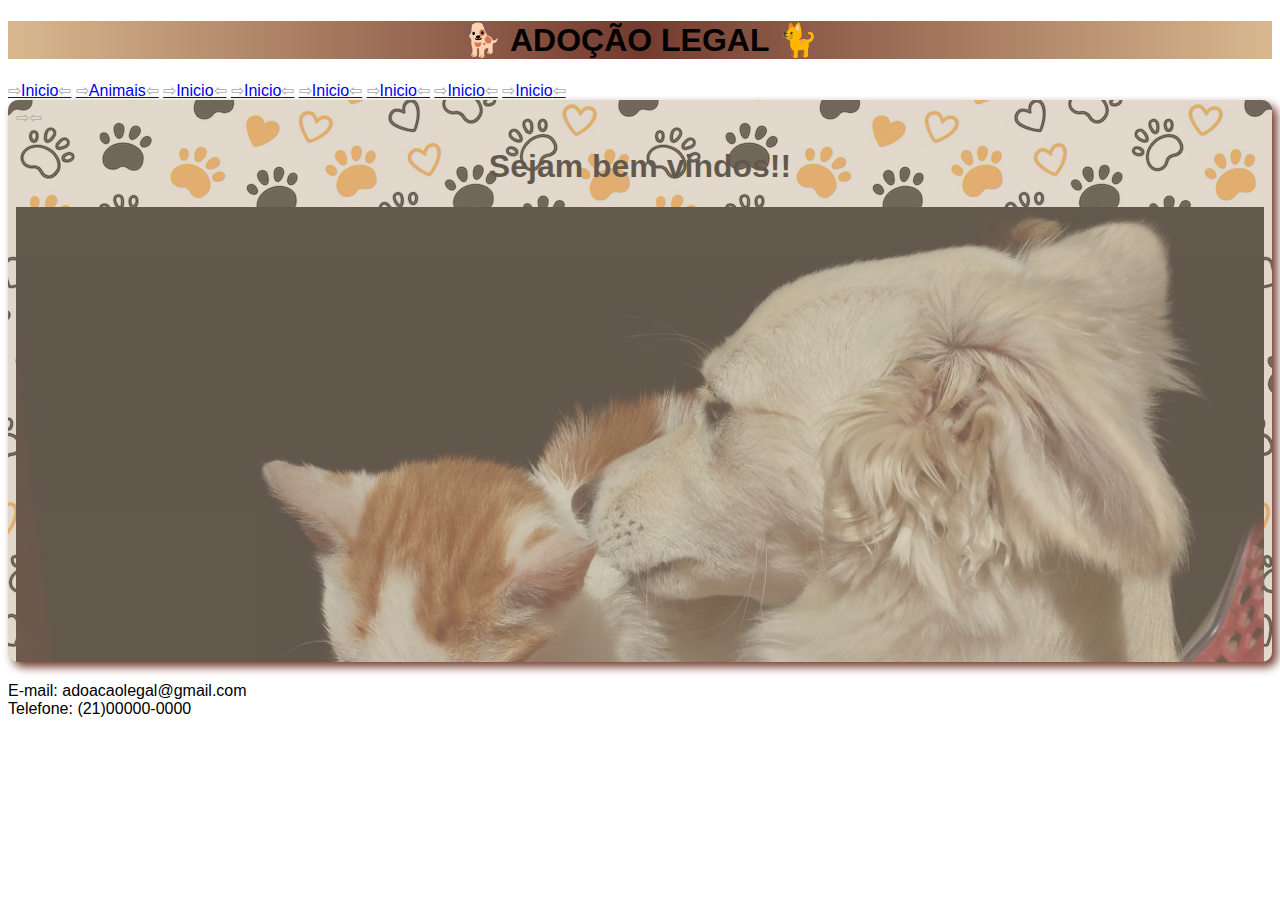
<file: index.html>
<!DOCTYPE html>
<html lang="pt-br">
<head>
    <meta charset="UTF-8">
    <meta http-equiv="X-UA-Compatible" content="IE=edge">
    <meta name="viewport" content="width=device-width, initial-scale=1.0">
    <link rel="icon" href="favicon.ico" type="image/x-icon">
    <title>Adoção Legal </title>
    <link rel="stylesheet" href="style.css">
</head>
<body>
    <header>
        <h1 id="unico">&#x1F415 ADOÇÃO LEGAL &#x1F408</h1>
    </header>
    <nav>
        <a href="inicio.html" target="centro">Inicio</a>
        <a href="animais.html" target="centro">Animais</a>
        <a href="animais.html" target="centro">Inicio</a>
        <a href="animais.html" target="centro">Inicio</a>
        <a href="animais.html" target="centro">Inicio</a>
        <a href="animais.html" target="centro">Inicio</a>
        <a href="animais.html" target="centro">Inicio</a>
        <a href="animais.html" target="centro">Inicio</a>
    </nav>
    <main>
        <div class="conteiner">
            <iframe src="inicio.html" name="centro" style="border:none;" height="424px" width="99.8" title="Iframe Centro" class="fundo responsividade-iframe"></iframe>
        </div>
    </main>

    <footer>
        <p>E-mail: adoacaolegal@gmail.com <br> Telefone: (21)00000-0000</p>
    </footer>
</body>

</html>
</file>
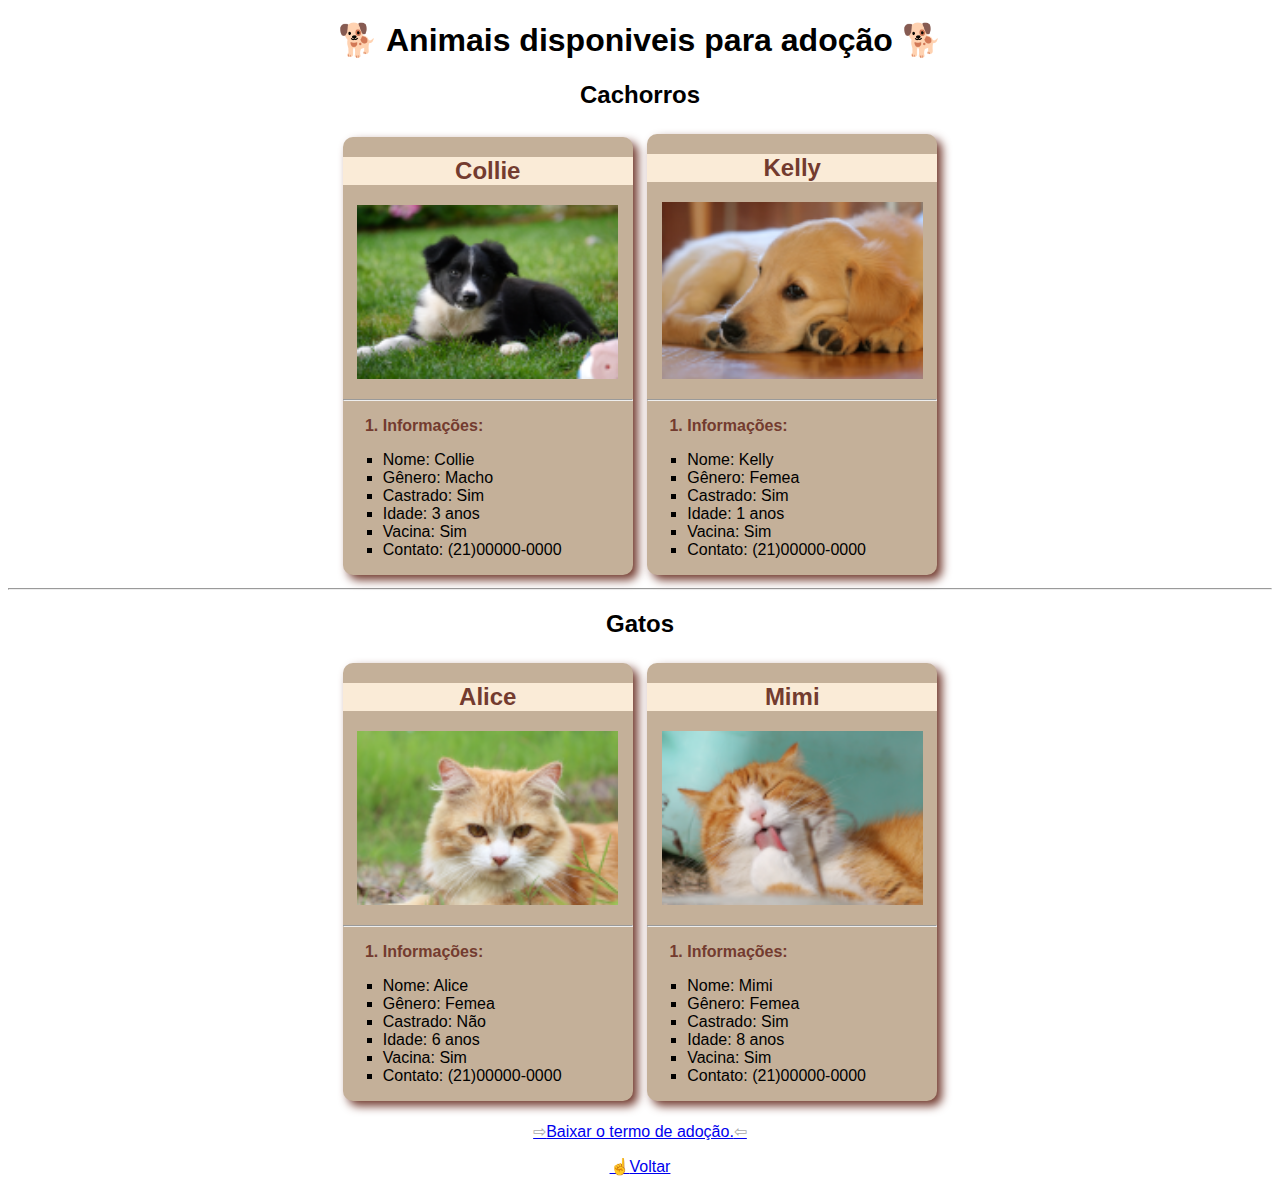
<file: animais.html>
<!DOCTYPE html>
<html lang="en">
    <head>
        <meta charset="UTF-8">
        <meta http-equiv="X-UA-Compatible" content="IE=edge">
        <meta name="viewport" content="width=device-width, initial-scale=1.0">
        <link rel="icon" href="favicon.ico" type="image/x-icon">
        <title>Animais disponíveis </title>
        <link rel="stylesheet" href="style.css">
    </head>
<body class="centro">

    <h1>&#x1F415 Animais disponiveis para adoção &#x1F415</h1>
    <h2>Cachorros</h2>
    <div class="galeria">
        <h2>Collie</h2>
        <p class="centro">
            <picture>
                <img src="cao_150_3.png" alt="Collie">
            </picture>
        </p>
        <hr>
        <ol class="tituloOL" type="1" start="1">
            <li>Informações:</li>
        </ol>
        <ul type="square">
            <li>Nome: Collie</li>
            <li>Gênero: Macho</li>
            <li>Castrado: Sim</li>
            <li>Idade: 3 anos</li>
            <li>Vacina: Sim</li>
            <li>Contato: (21)00000-0000</li>
        </ul>
    </div>
    <div class="galeria">
        <h2>Kelly</h2>
        <p class="centro">
            <picture>
                <img src="cao_150_2.png" alt="Kelly">
            </picture>
        </p>
        <hr>
        <ol class="tituloOL" type="1" start="1">
            <li>Informações:</li>
        </ol>
        <ul type="square">
            <li>Nome: Kelly</li>
            <li>Gênero: Femea</li>
            <li>Castrado: Sim</li>
            <li>Idade: 1 anos</li>
            <li>Vacina: Sim</li>
            <li>Contato: (21)00000-0000</li>
        </ul>
    </div>
    <hr>
    <h2>Gatos</h2>
    <div class="galeria">
        <h2>Alice</h2>
        <p class="centro">
            <picture>
                <img src="gato_150_1.png" alt="Kelly">
            </picture>
        </p>
        <hr>
        <ol class="tituloOL" type="1" start="1">
            <li>Informações:</li>
        </ol>
        <ul type="square">
            <li>Nome: Alice </li>
            <li>Gênero: Femea</li>
            <li>Castrado: Não</li>
            <li>Idade: 6 anos</li>
            <li>Vacina: Sim</li>
            <li>Contato: (21)00000-0000</li>
        </ul>
    </div>
    <div class="galeria">
        <h2>Mimi</h2>
        <p class="centro">
            <picture>
                <img src="gato_150_3.png" alt="Mimi">
            </picture>
        </p>
        <hr>
        <ol class="tituloOL" type="1" start="1">
            <li>Informações:</li>
        </ol>
        <ul type="square">
            <li>Nome: Mimi</li>
            <li>Gênero: Femea</li>
            <li>Castrado: Sim</li>
            <li>Idade: 8 anos</li>
            <li>Vacina: Sim</li>
            <li>Contato: (21)00000-0000</li>
        </ul>
    </div>
    <p style="text-align: center;"><a href="termo_adocao.pdf" download="termo_adocao" type="application/pdf">Baixar o termo de adoção.</a></p>
    <p style="text-align: center;"><a href="index.html" rel="prev" target="_self" class="especialvoltar">Voltar</a></p>
    
</body>
</html>
</file>
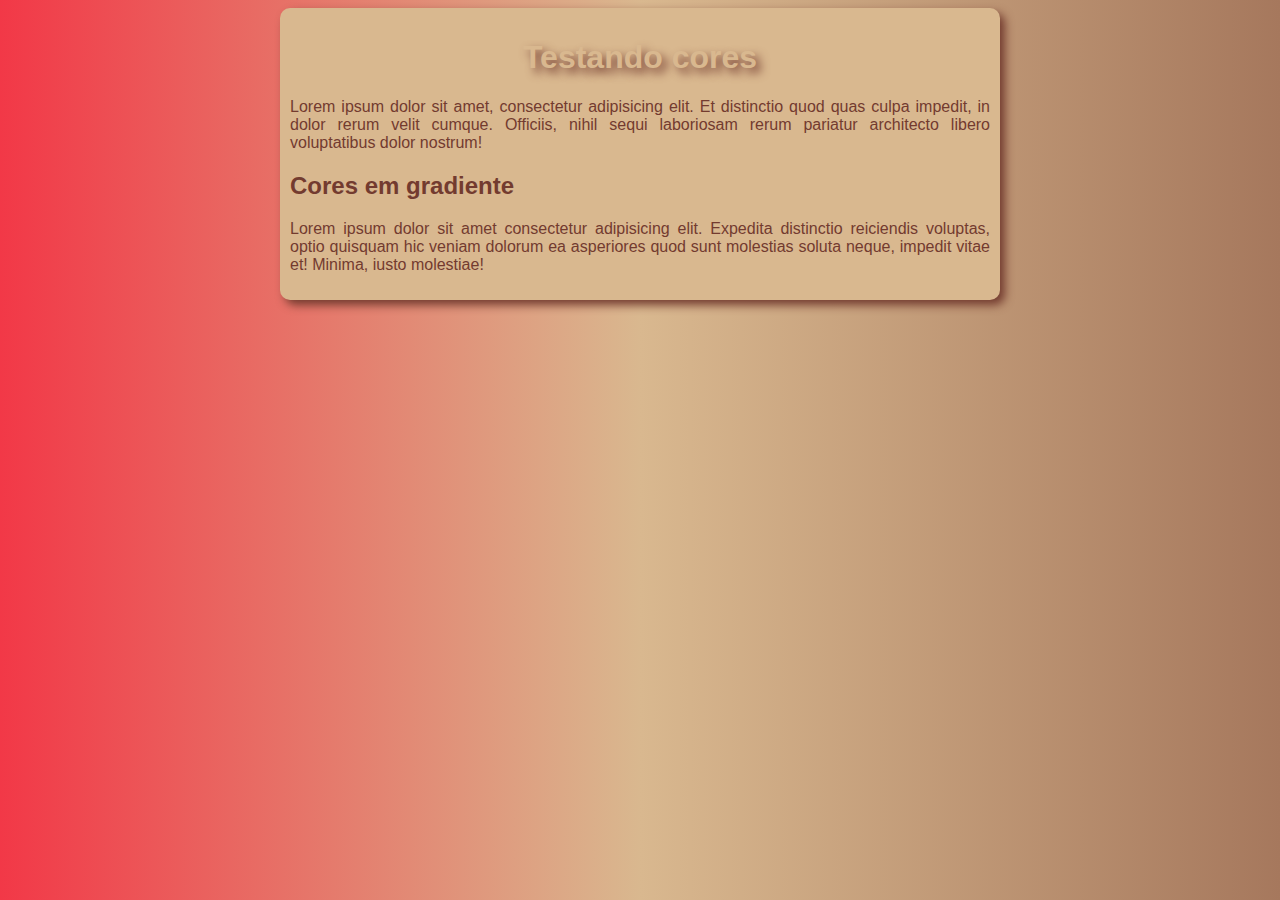
<file: cores.html>
<!DOCTYPE html>
<html lang="pt-br">
<head>
    <meta charset="UTF-8">
    <meta http-equiv="X-UA-Compatible" content="IE=edge">
    <meta name="viewport" content="width=device-width, initial-scale=1.0">
    <title>Testando cores</title>
    <link rel="stylesheet" href="style1.css">

</head>
<body>
    <main>
        <h1>Testando cores</h1>
        <p>Lorem ipsum dolor sit amet, consectetur adipisicing elit. Et distinctio quod quas culpa impedit, in dolor rerum velit cumque. Officiis, nihil sequi laboriosam rerum pariatur architecto libero voluptatibus dolor nostrum!</p>
        <h2>Cores em gradiente</h2>
        <p>Lorem ipsum dolor sit amet consectetur adipisicing elit. Expedita distinctio reiciendis voluptas, optio quisquam hic veniam dolorum ea asperiores quod sunt molestias soluta neque, impedit vitae et! Minima, iusto molestiae!</p>
    </main>

</body>
</html>
</file>
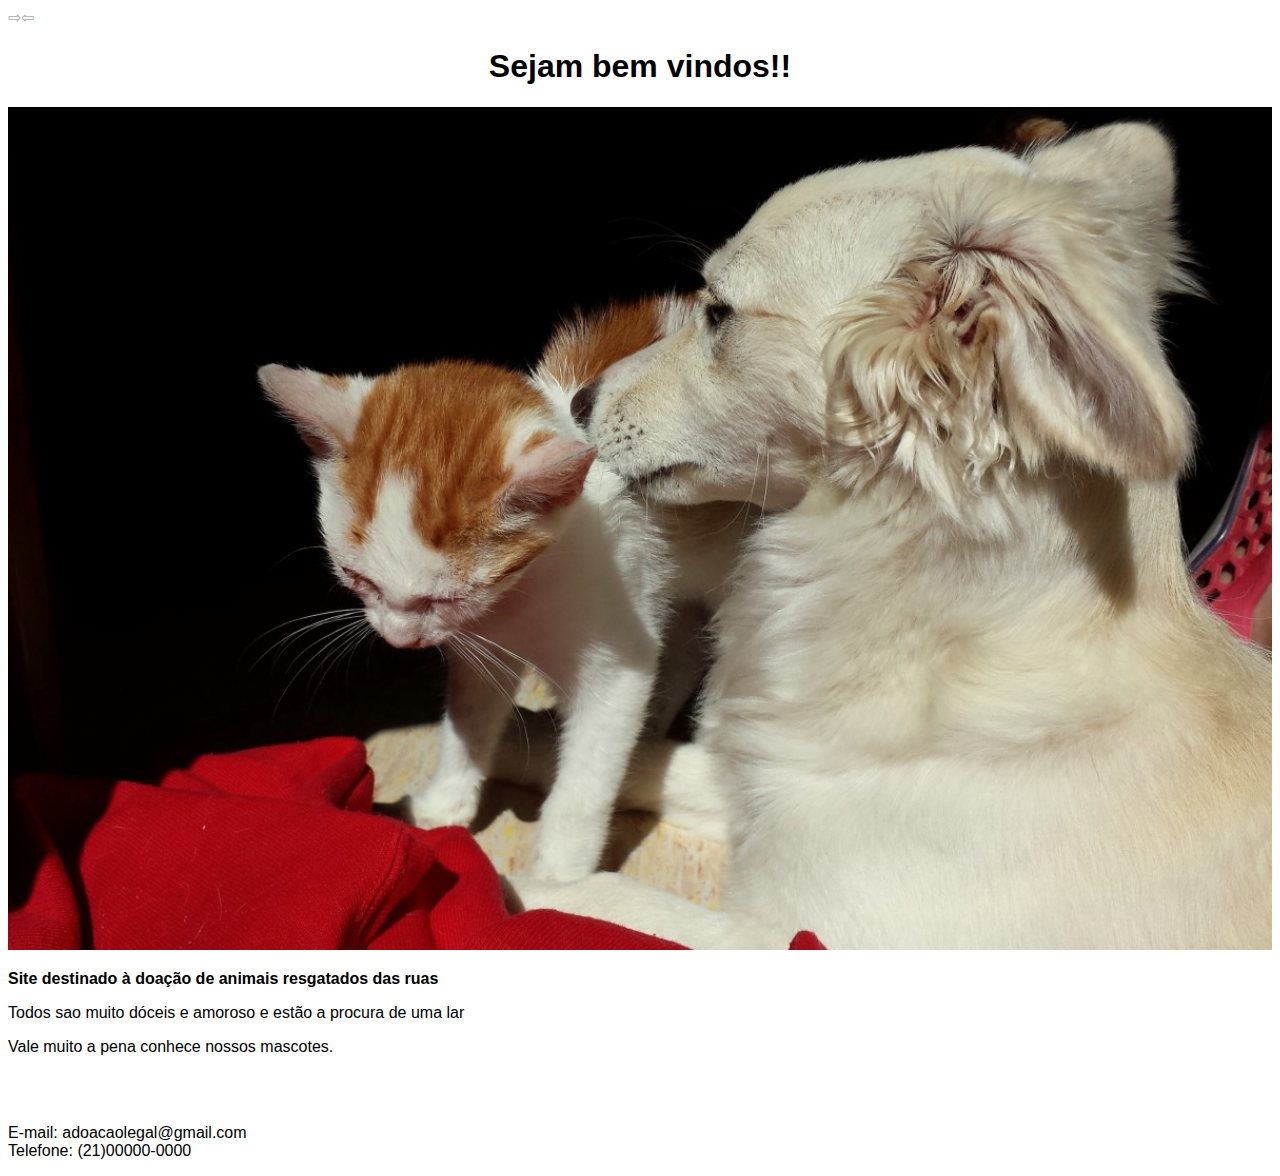
<file: inicio.html>
<!DOCTYPE html>
<html lang="pt-br">
<head>
    <meta charset="UTF-8">
    <meta http-equiv="X-UA-Compatible" content="IE=edge">
    <meta name="viewport" content="width=device-width, initial-scale=1.0">
    <title>Doação Legal</title>
    <link rel="icon" type="image/x-icon" href="favicon_icone.ico">
    <link rel="stylesheet" href="style.css">
</head>
<body>
    <main>
        <a name="topo" class="especialtopo"></a>
        <h1>Sejam bem vindos!!</h1>
        <section>
            <img src="Cao e gato.jpg" alt="Cao e gato" class="centro inicio">
        </section>
        <section>
            <p>
                <strong>Site destinado à doação de animais resgatados das ruas</strong>
            </p>
            <p>Todos sao muito dóceis e amoroso e estão a procura de uma lar</p>
            <p>Vale muito a pena conhece nossos mascotes.</p>
        </section>
        <br><br>
    </main>
    <footer>
        <p>E-mail: adoacaolegal@gmail.com <br> Telefone: (21)00000-0000</p>
    </footer>
    
</body>
</html>
</file>
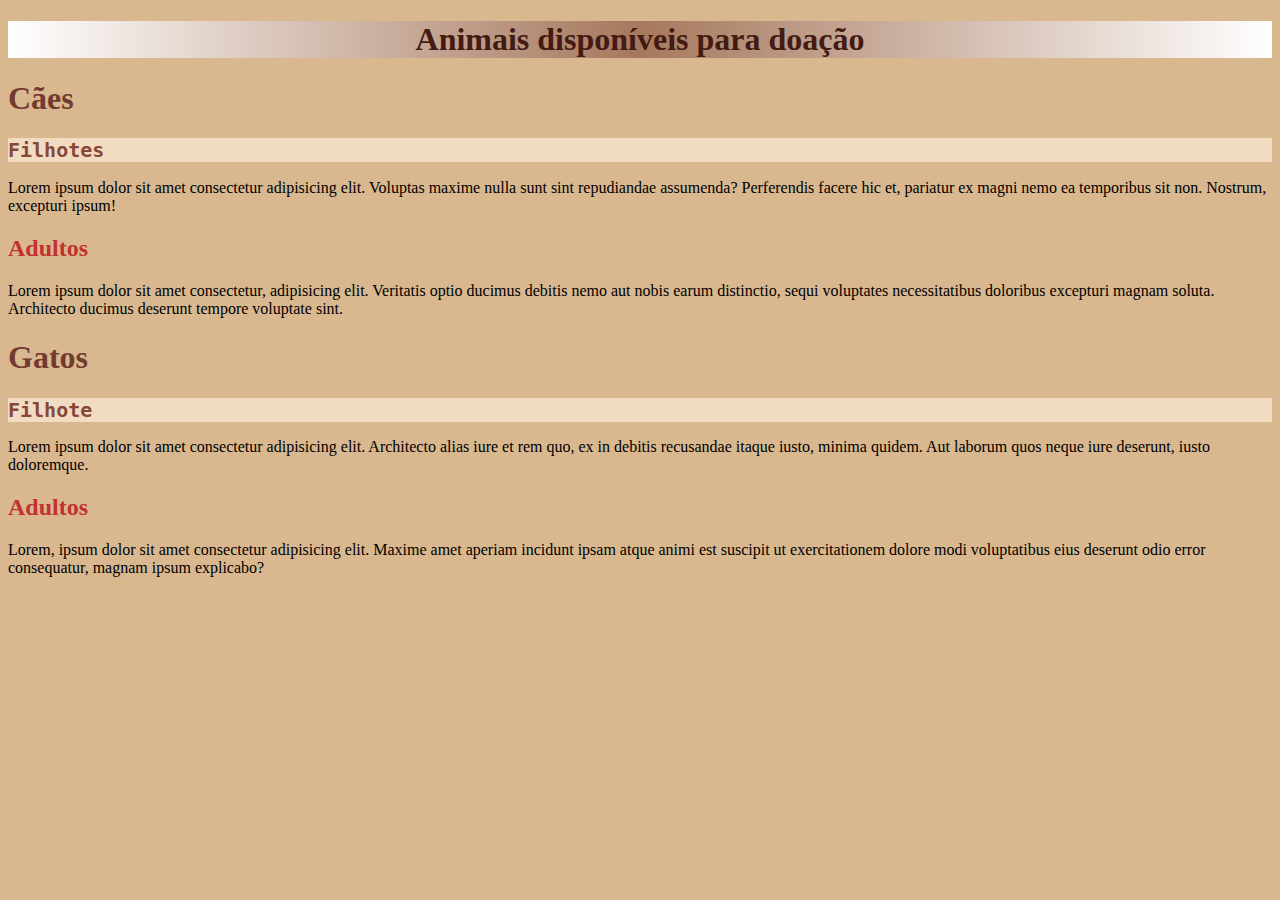
<file: sel_personalizado.html>
<!DOCTYPE html>
<html lang="pt-br">
<head>
    <meta charset="UTF-8">
    <meta http-equiv="X-UA-Compatible" content="IE=edge">
    <meta name="viewport" content="width=device-width, initial-scale=1.0">
    <title>Document</title>
    <link rel="stylesheet" href="style2.css">
</head>
<body>
    <h1 id="Unico">Animais disponíveis para doação</h1>
    <h1>Cães</h1>
    <h2 class="cor1 fonte1">Filhotes</h2>
    <p>
        Lorem ipsum dolor sit amet consectetur adipisicing elit. Voluptas maxime nulla sunt sint repudiandae assumenda? Perferendis facere hic et, pariatur ex magni nemo ea temporibus sit non. Nostrum, excepturi ipsum!
    </p>
    <h2 class="cor2">Adultos</h2>
    <p>
        Lorem ipsum dolor sit amet consectetur, adipisicing elit. Veritatis optio ducimus debitis nemo aut nobis earum distinctio, sequi voluptates necessitatibus doloribus excepturi magnam soluta. Architecto ducimus deserunt tempore voluptate sint.
    </p>
    <h1>Gatos</h1>
    <h2 class="cor1 fonte1">Filhote</h2>
    <p>
        Lorem ipsum dolor sit amet consectetur adipisicing elit. Architecto alias iure et rem quo, ex in debitis recusandae itaque iusto, minima quidem. Aut laborum quos neque iure deserunt, iusto doloremque.
    </p>
    <h2 class="cor2">Adultos</h2>
    <p>
        Lorem, ipsum dolor sit amet consectetur adipisicing elit. Maxime amet aperiam incidunt ipsam atque animi est suscipit ut exercitationem dolore modi voluptatibus eius deserunt odio error consequatur, magnam ipsum explicabo?
    </p>
</body>
</html>
</file>
<file: style.css>
@charset "UTP-8";

@font-face{
    font-family: Dreamhearts;
    src: url('Dreamhearts_DEMO.ttf') format('truetype'), url('Dreamhearts_DEMO.otf') format('opentype');
    font-weight: normal;
    font-style: normal;
}
*{
    font-family: Arial, Helvetica, sans-serif;
    box-sizing: border-box;
    font-size: normal;
}

header{
    background-image: linear-gradient(to right, #D9b88f, #733B2F, #D9B88F);
    text-align: center;
    padding: 0px;
    width: 100%;
    height: 80%;

}
body {
    font-family: 'Lucida Sans', 'Lucida Sans Regular', 'Lucida Grande', 'Lucida Sans Unicode', Geneva, Verdana, sans-serif;
}
a::after{
    content: '⇦';
    text-decoration: none;
    font-weight: normal;
    color: darkgrey;
}
a::before{
    content: '⇨';
    text-decoration: none;
    font-weight: normal;
    color: darkgray;
}
.especialvoltar::after{
    content: none;
    text-decoration: none;
    font-weight: normal;
    color: darkgray;
}
.especialvoltar::before{
    content: '☝';
    text-decoration: none;
    font-weight: normal;
    color: darkgray;
}
.especialacima::after{
    content: none;
    text-decoration: none;
    font-weight: normal;
    color: darkgray;
}
.especialacima::before{
    content: '🔝';
    text-decoration: none;
    font-weight: normal;
    color: darkgray;
}
.especialsemconteudo::after{
    content: none;
}
.especialsemconteudo::before{
    content: none;
}

h1{
    background-image: linear-gradient(to right #733B2F, #D9B88F);
    font-family: Verdana, Geneva, Tahoma, sans-serif;
    text-align: center;
}

div{
    background-color: rgb(196, 176, 153);
    width: 300px;
    height: 410px;
    border-radius: 10px;
    box-shadow: 5px 5px 10px #733B2F;
    text-align: left;
    display: inline-block;
}
div.galeria{
    background-color: rgb(196, 176, 153);
    width: 290px;
    height: auto;
    margin: 5px;
    border-radius: 10px;
    box-shadow: 5px 5px 10px #733B2F;
    text-align: left;
    display: inline-block;
}
div.galeria img{
    width: 90%;
    height: auto;
}
div.galeria p{
    text-align: center;
}

div.galeria ol{
    font-weight: bold;
}
div.galeria:hover{
    background-color: #faa6ad;
}
div.galeria > h2{
    text-align: center;
    background-color: antiquewhite;
    color: #733B2F;
}

.centro{
    text-align: center;
}

.tituloOL{
    font-weight: bold;
    color: #733B2F;
}

.fundo{
    background-image: url(Patinhas.jpg);
    background-repeat: repeat;
    opacity: 0.5;
}

.conteiner{
    position: relative;
    overflow: hidden;
    width: 100%;
    padding-bottom: 44.5%;
}
.responsividade-iframe{
    position: absolute;
    top: 0;
    left: 0;
    bottom: 0;
    right: 0;
    width: 100%;
    height: 100%;
}
img.inicio{
    width: 100%;
    height: auto;
}
</file>
<file: style1.css>
@charset "UTP-8";
*{
    font-family: Arial, Helvetica, sans-serif;
}
body{
    background-image: linear-gradient(to right,#F23847,#D9B88F,#A6785D);
    text-align: justify;
}
h1{
    background-image: to right, #A6785D,#733B2F,#D93636;
    color: #D9B88F;
    text-align: center;
    text-shadow: 5px 5px 10px #733B2F;
}
h2{
    color: #733B2F;
}
p{
    color: #733B2F;
}
main{
    background: #D9B88F;
    border-radius: 10px;
    box-shadow: 5px 5px 10px #733B2F;
    width: 700px;
    padding: 10px;
    margin: auto;
}
</file>
<file: style2.css>
@charset "UTP=8";

body{
    background-color: #D9B88F;
    font-family: cursive;
}

h1{
    color: #733B2F;
}

h2{
    color: #D93636;
}

#Unico{
    color: #441b13;
    text-align: center;
    background-image: linear-gradient(to right, white, #A6785D, white);
}
.cor1{
    color: #884738;
    background-color: #f1dcc1;
}
.cor2{
    color: #c43131;
}
.fonte1{
    font-family: monospace;
    font-size: 20px;
}
.fonte2{
    font-family: Impact, Haettenschweiler, 'Arial Narrow Bold', sans-serif;
    font-size: 20px;
}
</file>
